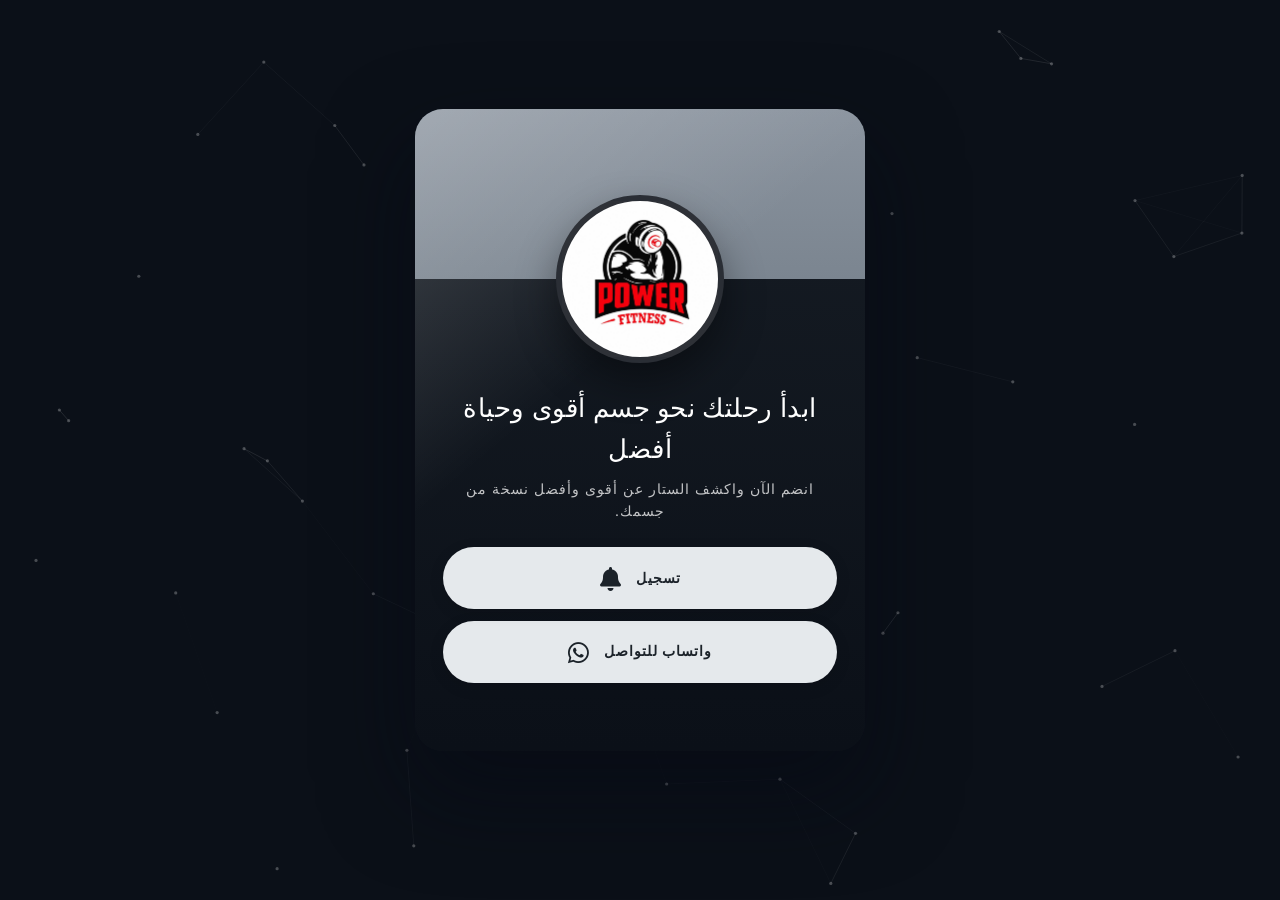
<file: index.html>
<!doctype html>
<html lang="ar" dir="rtl">
  <head>
    <meta charset="UTF-8" />
    <meta name="viewport" content="width=device-width, initial-scale=1" />
    <title>Gym Premium Membership</title>
    <link rel="preconnect" href="https://fonts.googleapis.com" />
    <link rel="preconnect" href="https://fonts.gstatic.com" crossorigin />
    <link
      href="https://fonts.googleapis.com/css2?family=Inter:wght@300;400;500;600;700&family=Poppins:wght@400;500;600;700&display=swap"
      rel="stylesheet"
    />
    <link rel="stylesheet" href="https://cdnjs.cloudflare.com/ajax/libs/font-awesome/6.4.0/css/all.min.css">
    <link rel="stylesheet" href="css/style.css" />
  </head>
  <body class="page page-client">
    <canvas id="mesh-bg" class="mesh-bg" aria-hidden="true"></canvas>
    <div class="bg">
      <div class="bg-image"></div>
      <div class="bg-glow"></div>
    </div>

    <main class="page-wrap">
      <section class="glass-card glow">
        <div class="loader" aria-hidden="true"><span class="dot"></span></div>
        
        <div class="card-top">
            <div class="logo-badge" aria-hidden="true"></div>
        </div>
        
        <div class="card-bottom">
            <div class="hero">
              <h2>ابدأ رحلتك نحو جسم أقوى وحياة أفضل</h2>
              <p>انضم الآن واكشف الستار عن أقوى وأفضل نسخة من جسمك.</p>
            </div>
            <div class="actions">
              <button id="subscribe-btn" class="primary-btn">
                تسجيل <i class="fa-solid fa-bell"></i>
              </button>
              <a class="whatsapp-btn" href="https://wa.me/972594481190" target="_blank" rel="noopener noreferrer">
                واتساب للتواصل <i class="fa-brands fa-whatsapp"></i>
              </a>
            </div>
        </div>

      </section>
    </main>

    <div class="toast-container"></div>

    <div id="register-modal" class="modal" aria-hidden="true" role="dialog" aria-labelledby="register-title" aria-modal="true">
      <div class="modal__backdrop" data-close="modal"></div>
      <div class="modal__panel" role="document">
        <button class="modal__close" type="button" aria-label="إغلاق" data-close="modal">×</button>
        <div class="modal__header">
          <p>أكمل النموذج التالي لإرسال طلب الاشتراك.</p>
        </div>
        <div class="modal__body">
          <div class="section-switch">
            <button class="toggle-btn active" data-target="old-subscriber">استعلام عن الاشتراك <span>(مشترك قديم)</span></button>
            <button class="toggle-btn" data-target="new-subscriber">مشترك جديد</button>
          </div>

          <section id="old-subscriber" class="form-section active">
            <form id="old-form" class="form-grid">
              <div class="input-group">
                <label>الاسم الكامل</label>
                <input id="old-name" type="text" placeholder="الاسم الثلاثي" required />
              </div>
              <div class="input-group">
                <label>رقم الهاتف</label>
                <input id="old-phone" type="tel" placeholder="05XXXXXXXXX" required />
              </div>
              <div class="input-group">
                <label>&nbsp;</label>
                <button type="submit" class="secondary-btn">بحث</button>
              </div>
            </form>
            <div id="notice-box" class="notice"></div>
            <div id="result-box"></div>
          </section>

          <section id="new-subscriber" class="form-section">
            <form id="new-form" class="form-grid">
              <div class="input-group">
                <label>تاريخ الاشتراك</label>
                <input id="start-date" type="date" required />
              </div>
              <div class="input-group">
                <label>الاسم الكامل</label>
                <input id="new-name" type="text" required />
              </div>
              <div class="input-group">
                <label>رقم الهاتف</label>
                <input id="new-phone" type="tel" required />
              </div>
              <div class="input-group">
                <label>نوع الباقة</label>
                <select id="plan-type" required>
                  <option value="monthly">شهري</option>
                  <option value="quarterly">3 شهور</option>
                </select>
              </div>
              <div class="input-group" style="display: none;">
                <label>ملاحظات إضافية</label>
                <textarea id="notes" rows="3" placeholder="اختياري"></textarea>
              </div>
              <div class="input-group" style="grid-column: 1 / -1;">
                <button type="submit" class="primary-btn">تأكيد الاشتراك</button>
              </div>
            </form>
          </section>
        </div>
      </div>
    </div>

    <script type="module" src="js/mesh.js"></script>
    <script type="module" src="js/app.js"></script>
  </body>
</html>
</file>
<file: css/style.css>
@import url("./animations.css");

:root {
  color-scheme: dark;
  --bg-dark: #090b10;
  --bg-soft: #0f121a;
  --glass: rgba(255, 255, 255, 0.08);
  --glass-strong: rgba(255, 255, 255, 0.14);
  --stroke: rgba(255, 255, 255, 0.2);
  --text-primary: #f7f9ff;
  --text-secondary: rgba(245, 247, 255, 0.72);
  --muted: rgba(245, 247, 255, 0.5);
  --accent: #5f7cff;
  --accent-soft: rgba(95, 124, 255, 0.2);
  --success: #40c985;
  --danger: #ff6b6b;
  --shadow: 0 24px 70px rgba(8, 14, 32, 0.45);
  --radius-xl: 28px;
  --radius-lg: 20px;
  --radius-md: 14px;
  --max-width: 1080px;
  --font-display: "Poppins", "SF Pro Display", "Inter", sans-serif;
  --font-body: "Inter", "SF Pro Display", "Poppins", sans-serif;
}

* {
  box-sizing: border-box;
  margin: 0;
  padding: 0;
}

body {
  min-height: 100vh;
  font-family: var(--font-body);
  background: var(--bg-dark);
  color: var(--text-primary);
  line-height: 1.6;
  overflow-x: hidden;

  -webkit-font-smoothing: antialiased;
  -moz-osx-font-smoothing: grayscale;
  text-rendering: optimizeLegibility;
}

img {
  max-width: 100%;
  display: block;
}

button,
input,
select,
textarea {
  font-family: inherit;
  color: inherit;
}

.page {
  position: relative;
  min-height: 100vh;
}

.bg {
  position: fixed;
  inset: 0;
  overflow: hidden;
  z-index: -2;
}

.mesh-bg {
  position: fixed;
  inset: 0;
  width: 100%;
  height: 100%;
  z-index: -1;
  pointer-events: none;
}

.bg-image {
  position: absolute;
  inset: 0;
  background: linear-gradient(140deg, rgba(3, 6, 13, 0.9), rgba(12, 18, 34, 0.92)), url("../logo.jpeg") center/cover no-repeat;
  filter: blur(2px);
  transform: scale(1.06);
}

.bg-glow {
  position: absolute;
  inset: 0;
  background: radial-gradient(circle at 20% 20%, rgba(95, 124, 255, 0.22), transparent 40%),
    radial-gradient(circle at 80% 30%, rgba(64, 201, 133, 0.18), transparent 45%),
    radial-gradient(circle at 50% 80%, rgba(255, 255, 255, 0.06), transparent 55%);
  mix-blend-mode: screen;
  animation: floatUp 12s ease-in-out infinite alternate;
}

.page-wrap {
  min-height: 100vh;
  display: flex;
  align-items: center;
  justify-content: center;
  padding: 48px 20px 72px;
}

.glass-card {
  width: min(100%, var(--max-width));
  padding: 42px;
  background: var(--glass);
  border-radius: var(--radius-xl);
  backdrop-filter: blur(22px);
  box-shadow: var(--shadow);
  border: 1px solid rgba(255, 255, 255, 0.08);
  position: relative;
  overflow: hidden;
  animation: fadeInScale 700ms ease-out both;
}

.glass-card::after {
  content: "";
  position: absolute;
  inset: 0;
  background: linear-gradient(120deg, rgba(255, 255, 255, 0.04), transparent 40%);
  pointer-events: none;
}

.hero {
  display: grid;
  gap: 20px;
  text-align: center;
  margin-bottom: 24px;
}

.hero h1 {
  font-family: var(--font-display);
  font-size: clamp(2rem, 4vw, 3.4rem);
  letter-spacing: -0.6px;
}

.hero p {
  color: var(--text-secondary);
  font-size: clamp(1rem, 2vw, 1.2rem);
}

.actions {
  display: flex;
  flex-wrap: wrap;
  gap: 16px;
  justify-content: center;
  margin-bottom: 18px;
}

.primary-btn,
.secondary-btn,
.ghost-btn {
  border: none;
  padding: 14px 28px;
  border-radius: 999px;
  cursor: pointer;
  font-weight: 600;
  transition: transform var(--anim-base) ease, box-shadow var(--anim-base) ease, background var(--anim-base) ease;
}

.whatsapp-btn {
  display: inline-flex;
  align-items: center;
  justify-content: center;
  padding: 14px 28px;
  border-radius: 999px;
  font-weight: 600;
  text-decoration: none;
  color: #ffffff;
  background: linear-gradient(120deg, #2bbf6a, #19a85a);
  box-shadow: 0 16px 32px rgba(43, 191, 106, 0.28);
  transition: transform var(--anim-base) ease, box-shadow var(--anim-base) ease, background var(--anim-base) ease;
}

.whatsapp-btn:hover {
  transform: translateY(-2px) scale(1.01);
  box-shadow: 0 20px 38px rgba(43, 191, 106, 0.35);
}

.primary-btn {
  background: linear-gradient(120deg, #627dff, #4f8dff);
  color: #fff;
  box-shadow: 0 18px 36px rgba(79, 141, 255, 0.28);
}

.secondary-btn {
  background: rgba(255, 255, 255, 0.12);
  color: var(--text-primary);
}

.ghost-btn {
  background: transparent;
  color: var(--text-secondary);
  border: 1px solid rgba(255, 255, 255, 0.2);
}

.primary-btn:hover,
.secondary-btn:hover,
.ghost-btn:hover {
  transform: translateY(-2px) scale(1.01);
}

.section-switch {
  display: flex;
  gap: 12px;
  justify-content: center;
  margin: 18px 0 26px;
}

.toggle-btn {
  border: none;
  background: rgba(255, 255, 255, 0.08);
  color: var(--text-secondary);
  padding: 10px 20px;
  border-radius: 999px;
  cursor: pointer;
  transition: background var(--anim-fast) ease, color var(--anim-fast) ease;
}

.toggle-btn.active {
  background: var(--glass-strong);
  color: var(--text-primary);
  box-shadow: inset 0 0 0 1px rgba(255, 255, 255, 0.16);
}

.form-section {
  display: none;
  gap: 16px;
}

.form-section.active {
  display: grid;
}

.form-grid {
  display: grid;
  gap: 16px;
  grid-template-columns: repeat(auto-fit, minmax(180px, 1fr));
}

.input-group {
  display: grid;
  gap: 6px;
}

.input-group label {
  font-size: 0.88rem;
  color: var(--muted);
}

.input-group input,
.input-group select,
.input-group textarea {
  width: 100%;
  padding: 12px 14px;
  border-radius: var(--radius-md);
  border: 1px solid rgba(255, 255, 255, 0.08);
  background: rgba(9, 12, 18, 0.6);
  color: var(--text-primary);
  outline: none;
  transition: border var(--anim-fast) ease, box-shadow var(--anim-fast) ease;
}

.input-group input:focus,
.input-group select:focus,
.input-group textarea:focus {
  border-color: rgba(95, 124, 255, 0.6);
  box-shadow: 0 0 0 3px rgba(95, 124, 255, 0.12);
}

.card-result {
  background: rgba(255, 255, 255, 0.08);
  border-radius: var(--radius-lg);
  padding: 20px;
  display: grid;
  gap: 12px;
}

.progress {
  height: 10px;
  border-radius: 999px;
  background: rgba(255, 255, 255, 0.08);
  overflow: hidden;
}

.progress span {
  display: block;
  height: 100%;
  background: linear-gradient(90deg, #4f8dff, #40c985);
}

.notice {
  padding: 14px 18px;
  border-radius: var(--radius-md);
  background: rgba(255, 255, 255, 0.08);
  color: var(--text-secondary);
  display: none;
}

.notice.active {
  display: block;
}

#actions-panel {
  display: none;
}

#actions-panel.active {
  display: block;
}

.toast-container {
  position: fixed;
  top: 24px;
  right: 24px;
  display: grid;
  gap: 12px;
  z-index: 60;
}

.toast {
  padding: 12px 16px;
  border-radius: 14px;
  background: rgba(10, 12, 20, 0.55);
  border: 1px solid rgba(255, 255, 255, 0.12);
  color: var(--text-primary);
  backdrop-filter: blur(18px);
  box-shadow: 0 18px 40px rgba(8, 12, 22, 0.35), inset 0 0 0 1px rgba(255, 255, 255, 0.05);
  animation: toastEnter 420ms ease-out both;
}

.toast.success {
  box-shadow: 0 18px 40px rgba(8, 12, 22, 0.35), 0 0 18px rgba(64, 201, 133, 0.35), inset 0 0 0 1px rgba(64, 201, 133, 0.35);
}

.toast.error {
  box-shadow: 0 18px 40px rgba(8, 12, 22, 0.35), 0 0 18px rgba(255, 107, 107, 0.35), inset 0 0 0 1px rgba(255, 107, 107, 0.35);
}

.toast.info {
  box-shadow: 0 18px 40px rgba(8, 12, 22, 0.35), 0 0 18px rgba(95, 124, 255, 0.4), inset 0 0 0 1px rgba(95, 124, 255, 0.35);
}

.modal {
  position: fixed;
  inset: 0;
  display: grid;
  place-items: center;
  z-index: 40;
  opacity: 0;
  pointer-events: none;
  transition: opacity var(--anim-base) ease;
}

.modal.active {
  opacity: 1;
  pointer-events: auto;
}

.modal__backdrop {
  position: absolute;
  inset: 0;
  background: rgba(6, 9, 16, 0.72);
  backdrop-filter: blur(6px);
}

.modal__panel {
  position: relative;
  width: min(92vw, 720px);
  max-height: min(88vh, 860px);
  overflow: auto;
  padding: 28px 26px 24px;
  background: rgba(18, 22, 34, 0.94);
  border-radius: 24px;
  border: 1px solid rgba(255, 255, 255, 0.08);
  box-shadow: 0 30px 70px rgba(6, 10, 20, 0.55);
  animation: fadeInScale 420ms ease-out both;
}

.modal__close {
  position: absolute;
  top: 14px;
  left: 14px;
  width: 36px;
  height: 36px;
  border-radius: 50%;
  border: none;
  background: rgba(255, 255, 255, 0.08);
  color: var(--text-primary);
  font-size: 20px;
  cursor: pointer;
}

.modal__header {
  display: grid;
  gap: 8px;
  margin-bottom: 18px;
  padding-inline-start: 36px;
}

.modal__header h3 {
  font-family: var(--font-display);
  font-size: 1.6rem;
}

.modal__header p {
  color: var(--text-secondary);
}

.modal__body {
  display: grid;
  gap: 12px;
}

.loader {
  position: absolute;
  inset: 0;
  display: none;
  place-items: center;
  background: rgba(5, 7, 12, 0.6);
  backdrop-filter: blur(6px);
  border-radius: var(--radius-xl);
  z-index: 5;
}

.loader.active {
  display: grid;
}

.loader .dot {
  width: 10px;
  height: 10px;
  border-radius: 50%;
  background: var(--accent);
  position: relative;
}

.loader .dot::after {
  content: "";
  position: absolute;
  inset: -6px;
  border-radius: 50%;
  border: 1px solid rgba(95, 124, 255, 0.4);
  animation: pulseDot 1.4s ease-out infinite;
}

.card-footer {
  margin-top: 18px;
  display: flex;
  flex-wrap: wrap;
  gap: 12px;
  justify-content: space-between;
  color: var(--muted);
  font-size: 0.9rem;
}

/* =========================================================
   تصميم واجهة المشتركين (Link-in-Bio Style + 2 Divs)
========================================================= */

/* 1. خلفية الصفحة بالكامل رمادي فاتح مريح للعين */
body.page-client {
  background-color: #0b1018;
}

/* إخفاء الخلفية والصور القديمة */
.page-client .bg {
  display: none;
}

.page-client .page-wrap {
  padding: 40px 20px 80px;
}

/* 2. القالب الأساسي: إزالة الـ padding لكي تلتصق الديفات بالحواف */
.page-client .glass-card {
  padding: 0; 
  background: rgba(18, 24, 34, 0.55);
  border: none;
  box-shadow: 0 40px 90px rgba(6, 10, 20, 0.55);
  backdrop-filter: blur(28px) saturate(1.4);
  overflow: hidden; 
  width: min(100%, 450px);
  margin: 0 auto;
  display: flex;
  flex-direction: column; 
}

.page-client .glass-card::after {
  content: "";
  position: absolute;
  inset: 0;
  background: linear-gradient(140deg, rgba(255, 255, 255, 0.2), rgba(255, 255, 255, 0) 40%);
  pointer-events: none;
}

/* 3. الديف العلوي (الرمادي) */
.page-client .card-top {
  background: linear-gradient(180deg, #8b949f, #7b8590);
  height: 170px; 
  position: relative;
  display: flex;
  justify-content: center;
}

/* 4. اللوجو: قاطع بين اللونين (باستخدام السالب) */
.page-client .logo-badge {
  width: 168px;
  height: 168px;
  border-radius: 50%;
  background: #e7ebf0 url("../logo.jpeg") center/cover no-repeat; 
  box-shadow: 0 18px 40px rgba(0, 0, 0, 0.4);
  border: 6px solid rgba(10, 14, 20, 0.85);
  position: absolute;
  bottom: -84px;
  margin: 0; 
  z-index: 10;
}

/* 5. الديف السفلي (الكحلي الداكن) */
.page-client .card-bottom {
  background: linear-gradient(180deg, rgba(20, 26, 34, 0.95), rgba(11, 16, 24, 0.98));
  padding: 110px 28px 44px;
  display: flex;
  flex-direction: column;
  flex-grow: 1; /* يسمح بالتمدد مع الفورم */
}

/* 6. تنسيق النصوص لتطابق تصميم Link-in-Bio */
.page-client .hero {
  gap: 8px;
  margin-bottom: 24px;
}

.page-client .hero h2 {
  font-family: 'Playfair Display', serif, var(--font-display); 
  font-size: 1.6rem;
  font-weight: 500;
  color: #ffffff;
  letter-spacing: 0.5px;
}

.page-client .hero p {
  font-size: 0.85rem;
  letter-spacing: 1px;
  color: rgba(255, 255, 255, 0.75);
}

.page-client .actions {
  flex-direction: column;
  gap: 12px;
  margin-bottom: 24px;
}

.page-client .section-switch {
  flex-direction: row;
  gap: 12px;
  margin: 10px 0 24px;
  flex-wrap: wrap;
}

.page-client .primary-btn,
.page-client .whatsapp-btn,
.page-client .secondary-btn,
.page-client .toggle-btn,
.page-client .ghost-btn {
  background: #e5e9ec;
  color: #1b2229;
  border-radius: 999px;
  border: none;
  text-transform: uppercase;
  letter-spacing: 1px;
  font-size: 0.85rem;
  font-weight: 600;
  padding: 18px 24px;
  width: 100%;
  box-shadow: 0 4px 15px rgba(0, 0, 0, 0.12);
  transition: transform 0.2s ease, background 0.2s ease;
  display: flex;
  justify-content: center;
  align-items: center;
  gap: 14px; 
  text-decoration: none;
}

.page-client .primary-btn i,
.page-client .whatsapp-btn i {
  font-size: 1.5rem;
  margin-top: 2px;
}

.page-client .section-switch .toggle-btn {
  flex: 1 1 180px;
  width: auto;
  background: rgba(255, 255, 255, 0.08);
  color: rgba(255, 255, 255, 0.72);
  border: 1px solid rgba(255, 255, 255, 0.1);
  box-shadow: none;
  letter-spacing: 0.4px;
  transition: transform 0.2s ease, box-shadow 0.2s ease, color 0.2s ease, background 0.2s ease;
}

.page-client .section-switch .toggle-btn:hover {
  transform: translateY(-2px);
  background: rgba(255, 255, 255, 0.14);
  color: #ffffff;
}

.page-client .section-switch .toggle-btn.active {
  background: rgba(255, 255, 255, 0.22);
  color: #ffffff;
  border-color: rgba(255, 255, 255, 0.3);
  box-shadow: 0 8px 20px rgba(0, 0, 0, 0.25);
  animation: activeGlow 2.4s ease-in-out infinite;
}

.page-client .section-switch .toggle-btn:active {
  transform: translateY(0) scale(0.98);
}

@keyframes activeGlow {
  0% {
    box-shadow: 0 8px 20px rgba(0, 0, 0, 0.25);
  }
  100% {
    box-shadow: 0 12px 28px rgba(255, 255, 255, 0.12);
  }
}

.page-client .primary-btn:hover,
.page-client .whatsapp-btn:hover,
.page-client .toggle-btn:hover {
  transform: translateY(-2px);
  background: #ffffff;
  box-shadow: 0 6px 20px rgba(0, 0, 0, 0.18);
}

/* زر البحث الأخضر */
#old-form button[type="submit"] {
  background: linear-gradient(120deg, #2bbf6a, #19a85a); 
  color: #ffffff;
  box-shadow: 0 16px 32px rgba(43, 191, 106, 0.28);
  width: fit-content; 
  min-width: 220px; 
  margin: 16px auto 0; 
}
#old-form button[type="submit"]:hover {
  box-shadow: 0 20px 38px rgba(43, 191, 106, 0.35);
}

/* زر تأكيد الاشتراك باللون الأخضر */
#new-form button[type="submit"] {
  background: linear-gradient(120deg, #22c55e, #16a34a);
  color: #ffffff;
  box-shadow: 0 16px 32px rgba(34, 197, 94, 0.3);
}

#new-form button[type="submit"]:hover {
  box-shadow: 0 20px 38px rgba(34, 197, 94, 0.38);
}

/* 8. الفورم وحقول الإدخال */
.page-client .form-grid {
  grid-template-columns: 1fr;
}

.page-client .input-group input,
.page-client .input-group select,
.page-client .input-group textarea {
  -webkit-appearance: none; 
  appearance: none;
  box-sizing: border-box; 
  font-size: 16px !important; 
  margin: 0;
  
  background: rgba(255, 255, 255, 0.06);
  border: 1px solid rgba(255, 255, 255, 0.15);
  color: #fff;
  border-radius: 12px;
  padding: 12px 14px;
  width: 100%;
}

.page-client .input-group label {
  color: rgba(255, 255, 255, 0.8);
}

.page-client .input-group select option {
  background-color: #1b2229; 
  color: #ffffff; 
  font-weight: 500;
}
</file>
